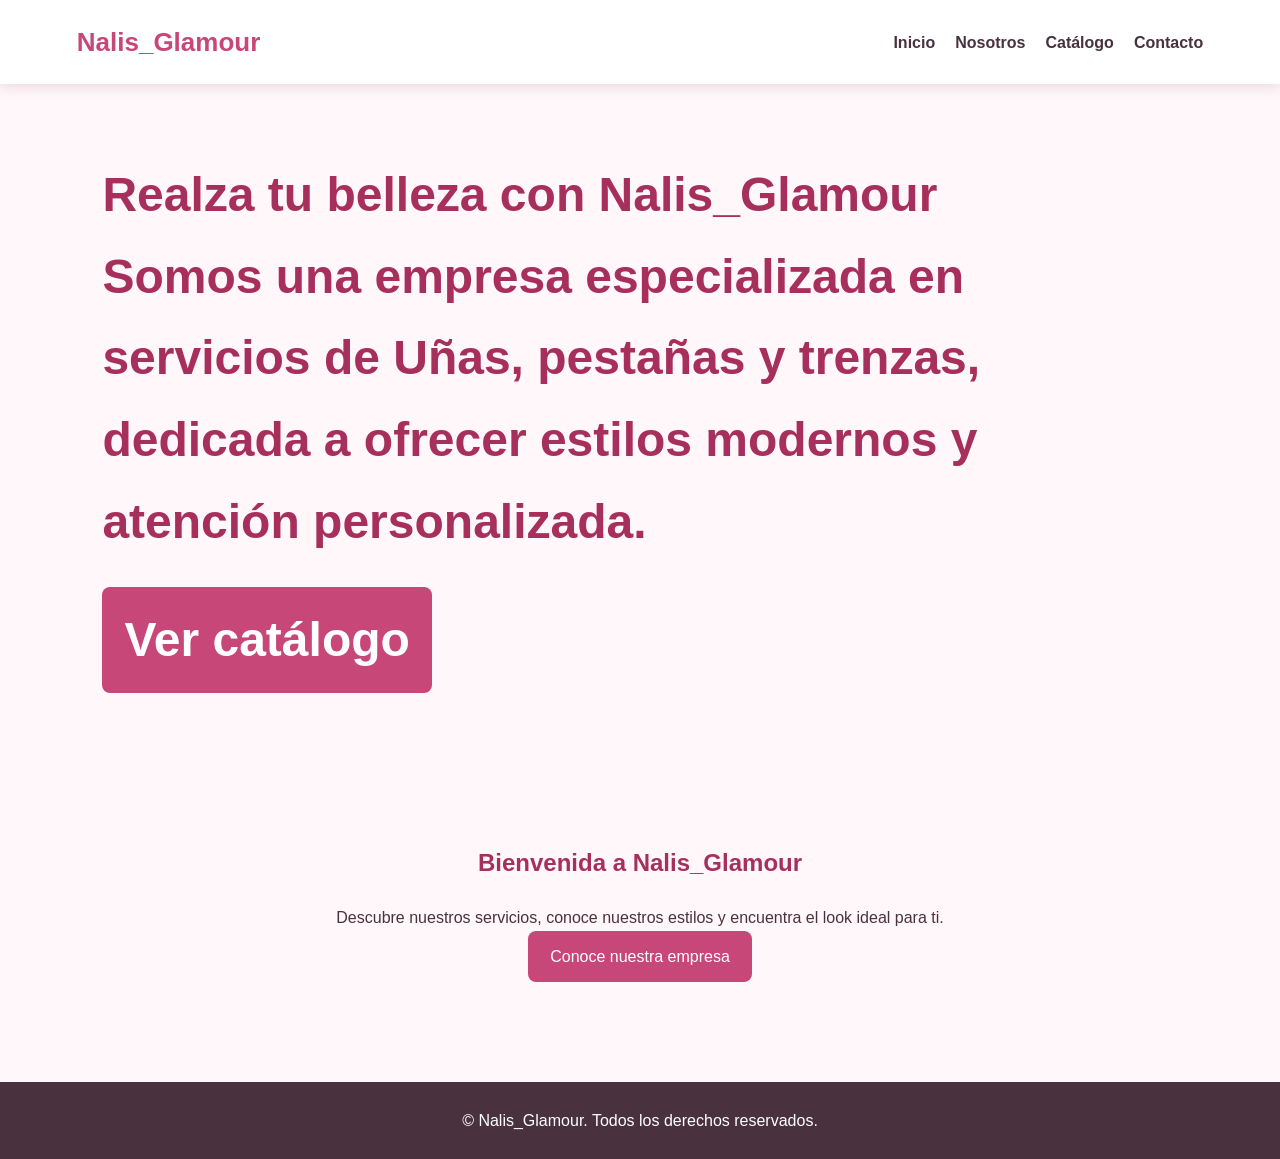
<file: index.html>
<!DOCTYPE html>
<html lang="es">

<head>
    <meta charset="UTF-8">
    <meta name="viewport" content="width=device-width, initial-scale=1.0">

    <title>Nalis_Glamour | Inicio</title>

    <link rel="stylesheet" href="css/estilo.css">
    <script src="js/script.js" defer></script>
</head>

<body>

    <header>
        <nav class="navbar">

            <a href="index.html" class="logo">Nalis_Glamour</a>

            <ul class="menu">
                <li><a href="index.html">Inicio</a></li>
                <li><a href="about.html">Nosotros</a></li>
                <li><a href="catalog.html">Catálogo</a></li>
                <li><a href="contact.html">Contacto</a></li>
            </ul>

        </nav>
    </header>

    <main>

        <section class="portada">

            <div class="portada-texto">

                <h1>Realza tu belleza con Nalis_Glamour 

                <p>
                    Somos una empresa especializada en servicios
                    de Uñas, pestañas y trenzas, dedicada a ofrecer
                    estilos modernos y atención personalizada.
                </p>

                <a href="catalog.html" class="boton">
                    Ver catálogo
                </a>

            </div>

            

        </section>

        <section class="bienvenida">

            <h2>Bienvenida a Nalis_Glamour</h2>

            <p>
                Descubre nuestros servicios, conoce nuestros estilos
                y encuentra el look ideal para ti.
            </p>

            <a href="about.html" class="boton">
                Conoce nuestra empresa
            </a>

        </section>

    </main>

    <footer>
        <p>
            &copy; <span id="anio"></span> Nalis_Glamour.
            Todos los derechos reservados.
        </p>
    </footer>

</body>

</html>
</file>
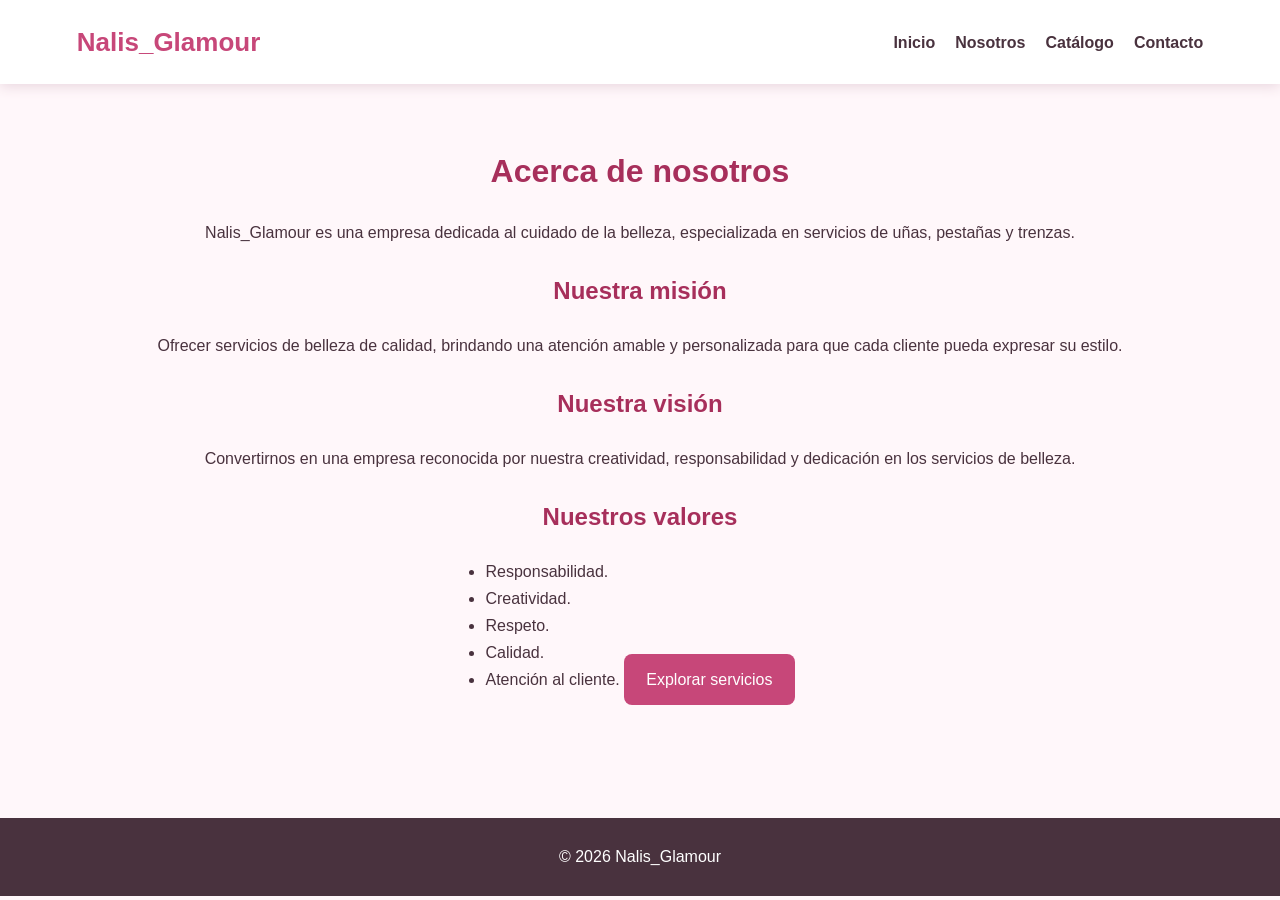
<file: about.html>
<!DOCTYPE html>
<html lang="es">

<head>
    <meta charset="UTF-8">
    <meta name="viewport" content="width=device-width, initial-scale=1.0">

    <title>Nalis_Glamour | Nosotros</title>

    <link rel="stylesheet" href="css/estilo.css">
</head>

<body>

    <header>
        <nav class="navbar">

            <a href="index.html" class="logo">Nalis_Glamour</a>

            <ul class="menu">
                <li><a href="index.html">Inicio</a></li>
                <li><a href="about.html">Nosotros</a></li>
                <li><a href="catalog.html">Catálogo</a></li>
                <li><a href="contact.html">Contacto</a></li>
            </ul>

        </nav>
    </header>

    <main class="contenido">

        <h1>Acerca de nosotros</h1>

        <p>
            Nalis_Glamour es una empresa dedicada al cuidado
            de la belleza, especializada en servicios de uñas, 
            pestañas y trenzas.
        </p>

        <h2>Nuestra misión</h2>

        <p>
            Ofrecer servicios de belleza de calidad,
            brindando una atención amable y personalizada
            para que cada cliente pueda expresar su estilo.
        </p>

        <h2>Nuestra visión</h2>

        <p>
            Convertirnos en una empresa reconocida por
            nuestra creatividad, responsabilidad y dedicación
            en los servicios de belleza.
        </p>

        <h2>Nuestros valores</h2>

        <ul>
            <li>Responsabilidad.</li>
            <li>Creatividad.</li>
            <li>Respeto.</li>
            <li>Calidad.</li>
            <li>Atención al cliente.</li>
        </ul>

        <a href="catalog.html" class="boton">
            Explorar servicios
        </a>

    </main>

    <footer>
        <p>&copy; 2026 Nalis_Glamour</p>
    </footer>

</body>

</html>
</file>
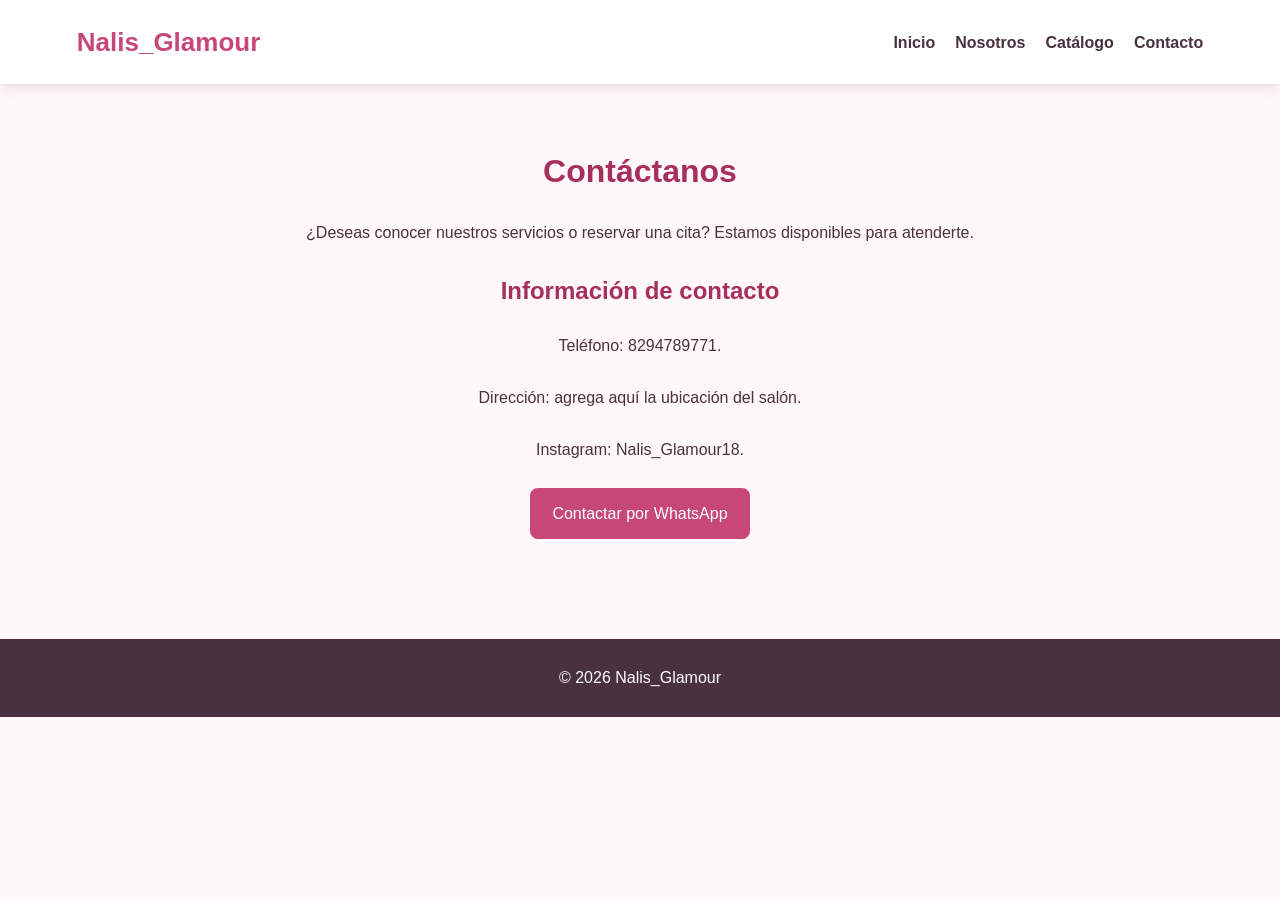
<file: contact.html>
<!DOCTYPE html>
<html lang="es">

<head>
    <meta charset="UTF-8">
    <meta name="viewport" content="width=device-width, initial-scale=1.0">

    <title>Nalis_Glamour | Contacto</title>

    <link rel="stylesheet" href="css/estilo.css">
</head>

<body>

    <header>
        <nav class="navbar">

            <a href="index.html" class="logo">Nalis_Glamour</a>

            <ul class="menu">
                <li><a href="index.html">Inicio</a></li>
                <li><a href="about.html">Nosotros</a></li>
                <li><a href="catalog.html">Catálogo</a></li>
                <li><a href="contact.html">Contacto</a></li>
            </ul>

        </nav>
    </header>

    <main class="contenido">

        <h1>Contáctanos</h1>

        <p>
            ¿Deseas conocer nuestros servicios o reservar una cita?
            Estamos disponibles para atenderte.
        </p>

        <h2>Información de contacto</h2>

        <p>Teléfono: 8294789771.</p>

        <p>Dirección: agrega aquí la ubicación del salón.</p>

        <p>Instagram: Nalis_Glamour18.</p>

        <a
            class="boton"
            href="https://wa.me/8294789771"
            target="_blank"
            rel="noopener noreferrer"
        >
            Contactar por WhatsApp
        </a>

    </main>

    <footer>
        <p>&copy; 2026 Nalis_Glamour</p>
    </footer>

</body>

</html>
</file>
<file: css/estilo.css>
* {
    margin: 0;
    padding: 0;
    box-sizing: border-box;
}

body {
    font-family: Arial, sans-serif;
    background-color: #fff7fa;
    color: #49323e;
    line-height: 1.7;
}

.navbar {
    background-color: #ffffff;
    padding: 20px 6%;
    display: flex;
    justify-content: space-between;
    align-items: center;
    flex-wrap: wrap;
    gap: 20px;
    box-shadow: 0 3px 12px #ead8e0;
}

.logo {
    font-size: 26px;
    font-weight: bold;
    color: #c74779;
    text-decoration: none;
}

.menu {
    list-style: none;
    display: flex;
    flex-wrap: wrap;
    gap: 20px;
}

.menu a {
    text-decoration: none;
    color: #49323e;
    font-weight: bold;
}

.menu a:hover {
    color: #c74779;
}

.portada {
    display: flex;
    align-items: center;
    justify-content: space-between;
    gap: 40px;
    padding: 70px 8%;
    flex-wrap: wrap;
}

.portada-texto {
    flex: 1 1 300px;
}

.portada h1 {
    font-size: clamp(32px, 5vw, 48px);
    color: #a72f5b;
    margin-bottom: 20px;
}

.portada p {
    margin-bottom: 25px;
}

.portada-imagen {
    flex: 1 1 300px;
}

.portada-imagen img {
    width: 100%;
    max-height: 430px;
    object-fit: cover;
    border-radius: 18px;
}

.boton {
    display: inline-block;
    padding: 12px 22px;
    background-color: #c74779;
    color: white;
    border-radius: 8px;
    text-decoration: none;
    border: none;
    cursor: pointer;
}

.boton:hover {
    background-color: #a72f5b;
}

.bienvenida,
.contenido {
    padding: 60px 8%;
    text-align: center;
}

.bienvenida h2,
.contenido h1,
.contenido h2 {
    color: #a72f5b;
    margin-bottom: 20px;
}

.contenido > p {
    margin-bottom: 25px;
}

.contenido ul {
    display: inline-block;
    text-align: left;
    margin-bottom: 25px;
}

.servicios-grid {
    display: grid;
    grid-template-columns: repeat(auto-fit, minmax(230px, 1fr));
    gap: 25px;
    margin-top: 35px;
    text-align: left;
}

.tarjeta {
    background-color: white;
    border-radius: 12px;
    overflow: hidden;
    box-shadow: 0 5px 18px #ead8e0;
}

.tarjeta img {
    width: 100%;
    height: 220px;
    object-fit: cover;
}

.tarjeta-contenido {
    padding: 20px;
}

.tarjeta h2 {
    font-size: 22px;
    color: #a72f5b;
}

.tarjeta p {
    margin-bottom: 12px;
}

.precio {
    color: #a72f5b;
    font-size: 21px;
    font-weight: bold;
}

footer {
    background-color: #49323e;
    color: white;
    text-align: center;
    padding: 25px;
    margin-top: 40px;
}

@media (max-width: 650px) {

    .navbar {
        flex-direction: column;
    }

    .menu {
        justify-content: center;
    }

    .portada {
        padding: 45px 6%;
    }

}

#largoUñas,
#disenoUñas {
    width: 100%;
    padding: 12px;
    margin: 8px 0 16px;
    border: 1px solid #d98bb5;
    border-radius: 8px;
    background-color: #fff0f7;
    font-size: 16px;
}

#precioTotal {
    color: #b83280;
    margin-top: 20px;
    font-weight: bold;
}
</file>
